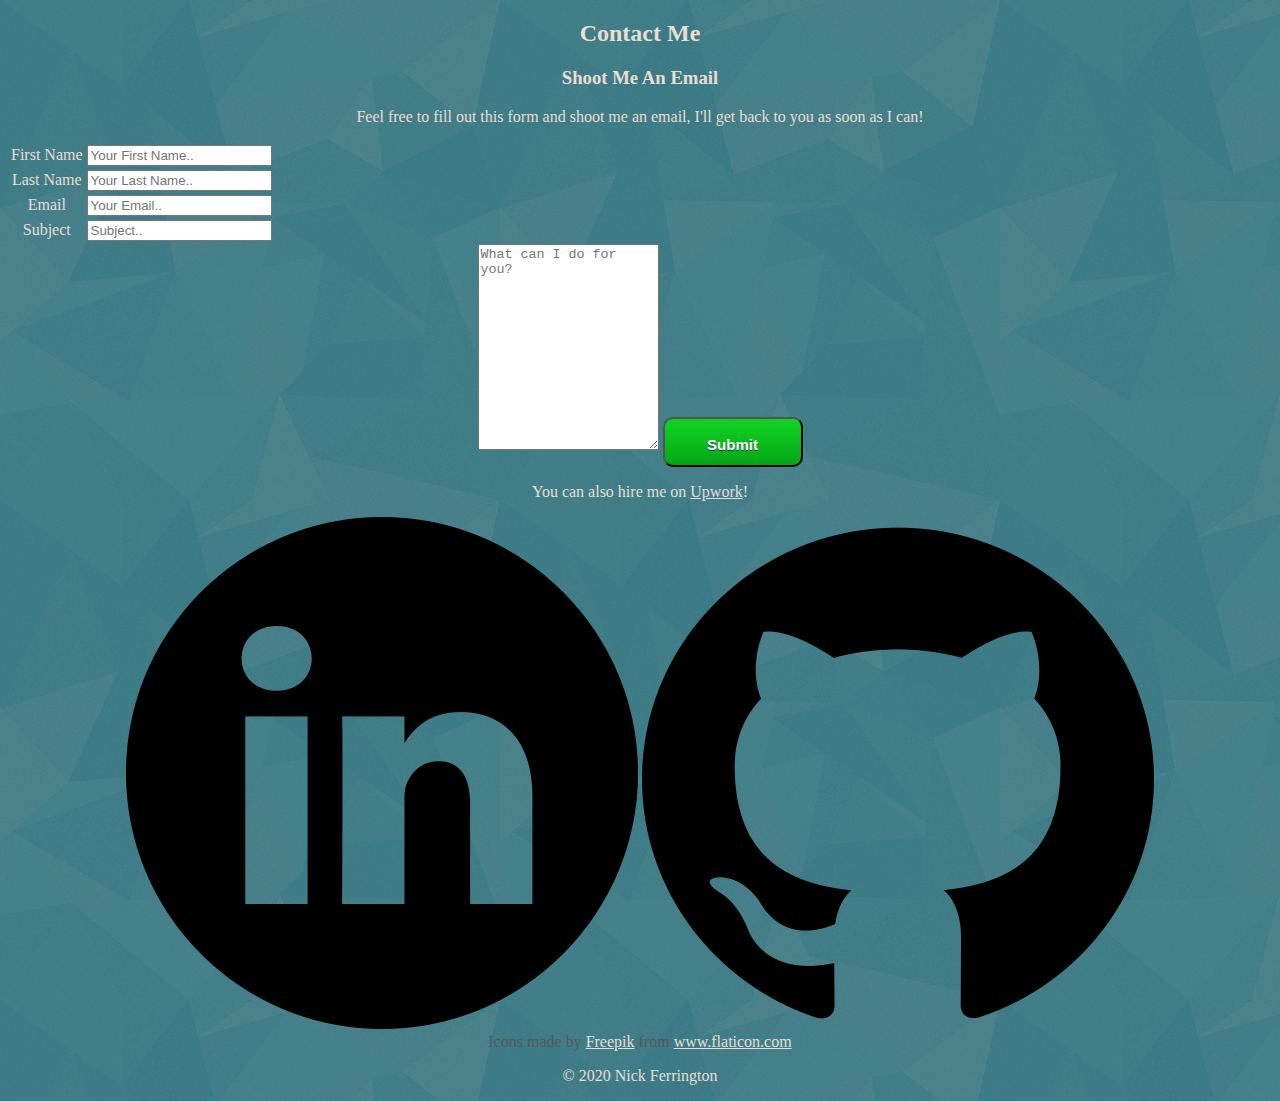
<file: contact.html>
<!DOCTYPE html>
    <head>
        <meta charset="utf-8">
        <meta http-equiv="X-UA-Compatible" content="IE=edge">
        <title>Nick Ferrington</title>
        <meta name="description" content="">
        <meta name="viewport" content="width=device-width, initial-scale=1">
        <link rel="icon" href="favicon.ico">
        <link rel="stylesheet" href="css/styles.css">
        <link href="https://fonts.googleapis.com/css2?family=Montserrat&family=Open+Sans&display=swap" rel="stylesheet">
    </head>
    <body>
        <div class="nav-container">
            <nav class="navbar">
              <a href="index.html">Home</a>
              <a href="project.html">Projects</a>
              <a class="active" href="contact.html">Contact</a>
            </nav>
          </div>
        <h2>Contact Me</h1>
        <h3>Shoot Me An Email</h2>
        <p>Feel free to fill out this form and shoot me an email, I'll get back to you as soon as I can!</p>
        <div class="middle-container">
            <div class="contact-form-container">
            
                <form class="contact-form" method="POST" action="https://formspree.io/xqkyrjvg">
                    <table class="contact-label">
                   
                        <tr>
                            <td><label for="fname">First Name</label></td>
                            <td><input type="text" id="fname" name="firstname" placeholder="Your First Name.."></td>
                        </tr>

                        <tr>

                            <td><label for="lname">Last Name</label></td>
                            <td><input type="text" id="lname" name="lastname" placeholder="Your Last Name.."></td>
                        </tr>

                        <tr>
                            <td><label for="email">Email</label></td>
                            <td><input type="email" id="email" name="email" placeholder="Your Email.."></td>
                        </tr>

                        <tr>
                            <td><label for="subject">Subject</label></td>
                            <td><input type="text" id="subject" name="subject" placeholder="Subject.."></td>
                        </tr>
                    </table>
                    
                    <textarea id="message" name="message" placeholder="What can I do for you?" style="height:200px"></textarea>

                    <input class="btn" id= "submit" type="submit" value="Submit">
          
                </form>
                <p>You can also hire me on <a href="https://www.upwork.com/freelancers/~0122b87c0cf54dbc44">Upwork</a>!</p>
            </div>
        </div>
        <div class="bottom-container">
            <a class="footer-link" href="https://www.linkedin.com/in/nick-ferrington-463a601b6/"><img class="footer-icon" src="Images/linkedin.png" alt="Linked In"></a>
            <a class="footer-link" href="https://github.com/nferrington94"><img class="footer-icon" src="Images/github-image.png" alt="Github"></a>
            <br>
            <span style="color:#575758;">Icons made by</span> <a href="https://www.flaticon.com/authors/freepik" title="Freepik">Freepik</a> <span style="color:#575758;">from</span> <a href="https://www.flaticon.com/" title="Flaticon"> www.flaticon.com</a>
            <p>© 2020 Nick Ferrington</p>
        </div>

    </body>
</html>
</file>
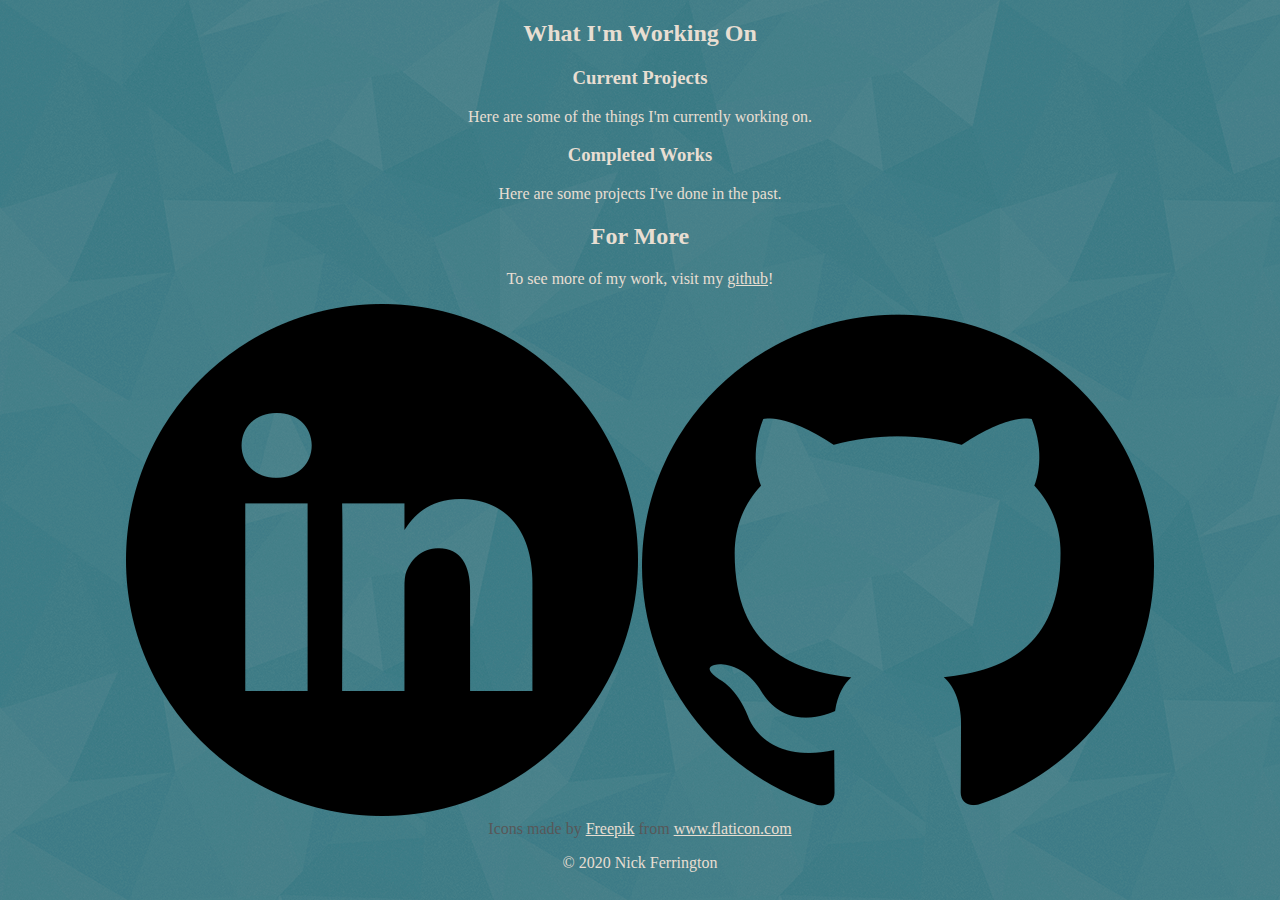
<file: project.html>
<!DOCTYPE html>
    <head>
        <meta charset="utf-8">
        <meta http-equiv="X-UA-Compatible" content="IE=edge">
        <title>Nick Ferrington</title>
        <meta name="description" content="">
        <meta name="viewport" content="width=device-width, initial-scale=1">
        <link rel="icon" href="favicon.ico">
        <link rel="stylesheet" href="css/styles.css">
        <link href="https://fonts.googleapis.com/css2?family=Montserrat&family=Open+Sans&display=swap" rel="stylesheet">
    </head>
    <body>
        <div class="nav-container">
            <nav class="navbar">
              <a href="index.html">Home</a>
              <a  class="active"  href="project.html">Projects</a>
              <a href="contact.html">Contact</a>
            </nav>
          </div>
          <div class="middle-container">
            <h2>What I'm Working On</h2>
            <h3>Current Projects</h3>
            <p>Here are some of the things I'm currently working on.</p>
            <h3>Completed Works</h3>
            <p>Here are some projects I've done in the past.</p>
            <h2>For More</h2>
            <p>To see more of my work, visit my <a href=https://github.com/nferrington94">github</a>!</p>
          </div>
          <div class="bottom-container">
            <a class="footer-link" href="https://www.linkedin.com/in/nick-ferrington-463a601b6/"><img class="footer-icon" src="Images/linkedin.png" alt="Linked In"></a>
            <a class="footer-link" href="https://github.com/nferrington94"><img class="footer-icon" src="Images/github-image.png" alt="Github"></a>
            <br>
            <span style="color:#575758;">Icons made by</span> <a href="https://www.flaticon.com/authors/freepik" title="Freepik">Freepik</a> <span style="color:#575758;">from</span> <a href="https://www.flaticon.com/" title="Flaticon"> www.flaticon.com</a>
            <p>© 2020 Nick Ferrington</p>
          </div>

    </body>
</html>
</file>
<file: css/styles.css>
/* Universal Styles */
*{
    color:#E8DED2;
}

body{
    background-color:#056676;
    background-image:url("../Images/shattered.png");
    text-align:center;
    
}
/* Headings */

/* NavBar */
.navbar{
    height: 100%;
    width:0;
    position: fixed;
    z-index:1;
    top:0;
    left:0;
    background-color:#056676;
    overflow-x: hidden;
    padding-top:60px;
    transition:0.5s;

}

.closebtn {
    position: absolute;
    top: 0;
    right: 25px;
    font-size: 36px;
    margin-left: 50px;
  }

.nav-link{
    padding: 8px 8px 8px 32px;
    display:block;
    text-decoration: none;
    font-size: 25px;
    transition: 0.3s;
}

.social-icon{
    height:30px;
}


/* Containers */

/* About Section */
.about-container{
    background-color:#056676;
    margin:0 auto 100px;
    padding: 7% 13%;
    background-image:url("../Images/shattered.png");
    position:absolute;
}

.profile{
    text-align:center;
    position:relative;
    bottom:100px;
}

.nick{
    height:300px;
    border-radius:50%;
    position:relative;
    top:50px;
}

.greeting{
    position:relative;
    top:40px;
}

.intro{
    position:relative;
    margin:80px 150px 0px;
}

.cv{

}

/* Projects Section */

.project-container{
    background-color:#056676;
    padding:7% 13%;
    background-image:url("../Images/shattered.png");
    position:relative;
    top:600px

}

/* Skills*/

.skill-container{
    width:50%;
}

.skill-image{
    height:100px;
    width:100px;
    float:left;
    margin-right:100px;
}

.skill-row{
    margin-top:100px;
}

.skill-heading{
margin-left:150px;
text-align:left;
}

.skill-text{
    margin-left:150px;
    text-align:left;
}

/* Projects Carousels */

/* Contact Section */

.contact-container{
    background-color:#056676;
    padding:7% 13%;
    background-image:url("../Images/shattered.png");
    position:relative;
    top: 600px;

}

/* Button */

.btn {
	background:-webkit-gradient( linear, left top, left bottom, color-stop(0.05, #0fd222), color-stop(1, #05a515) );
	background:-moz-linear-gradient( center top, #0fd222 5%, #05a515 100% );
	filter:progid:DXImageTransform.Microsoft.gradient(startColorstr='#0fd222', endColorstr='#05a515');
	background-color:#0fd222;
	-webkit-border-top-left-radius:10px;
	-moz-border-radius-topleft:10px;
	border-top-left-radius:10px;
	-webkit-border-top-right-radius:10px;
	-moz-border-radius-topright:10px;
	border-top-right-radius:10px;
	-webkit-border-bottom-right-radius:10px;
	-moz-border-radius-bottomright:10px;
	border-bottom-right-radius:10px;
	-webkit-border-bottom-left-radius:10px;
	-moz-border-radius-bottomleft:10px;
	border-bottom-left-radius:10px;
text-indent:0;
	display:inline-block;
	color:#fcfcfc;
	font-family:arial;
	font-size:15px;
	font-weight:bold;
	font-style:normal;
height:50px;
	line-height:50px;
width:140px;
	text-decoration:none;
	text-align:center;
	text-shadow:0px 1px 0px #283966;
}
.btn:hover {
	background:-webkit-gradient( linear, left top, left bottom, color-stop(0.05, #05a515), color-stop(1, #0fd222) );
	background:-moz-linear-gradient( center top, #05a515 5%, #0fd222 100% );
	filter:progid:DXImageTransform.Microsoft.gradient(startColorstr='#05a515', endColorstr='#0fd222');
	background-color:#05a515;
}
.btn:active {
	position:relative;
	top:1px;
}

.contact-me .social-icon{
    display:inline-block;
    height:50px;
    padding:5px;
    text-align:center;

}

/* footer */
.footer{
    background-color:#056676;
    background-image:url("../Images/shattered.png");
    position:relative;
    top:600px;

}
</file>
